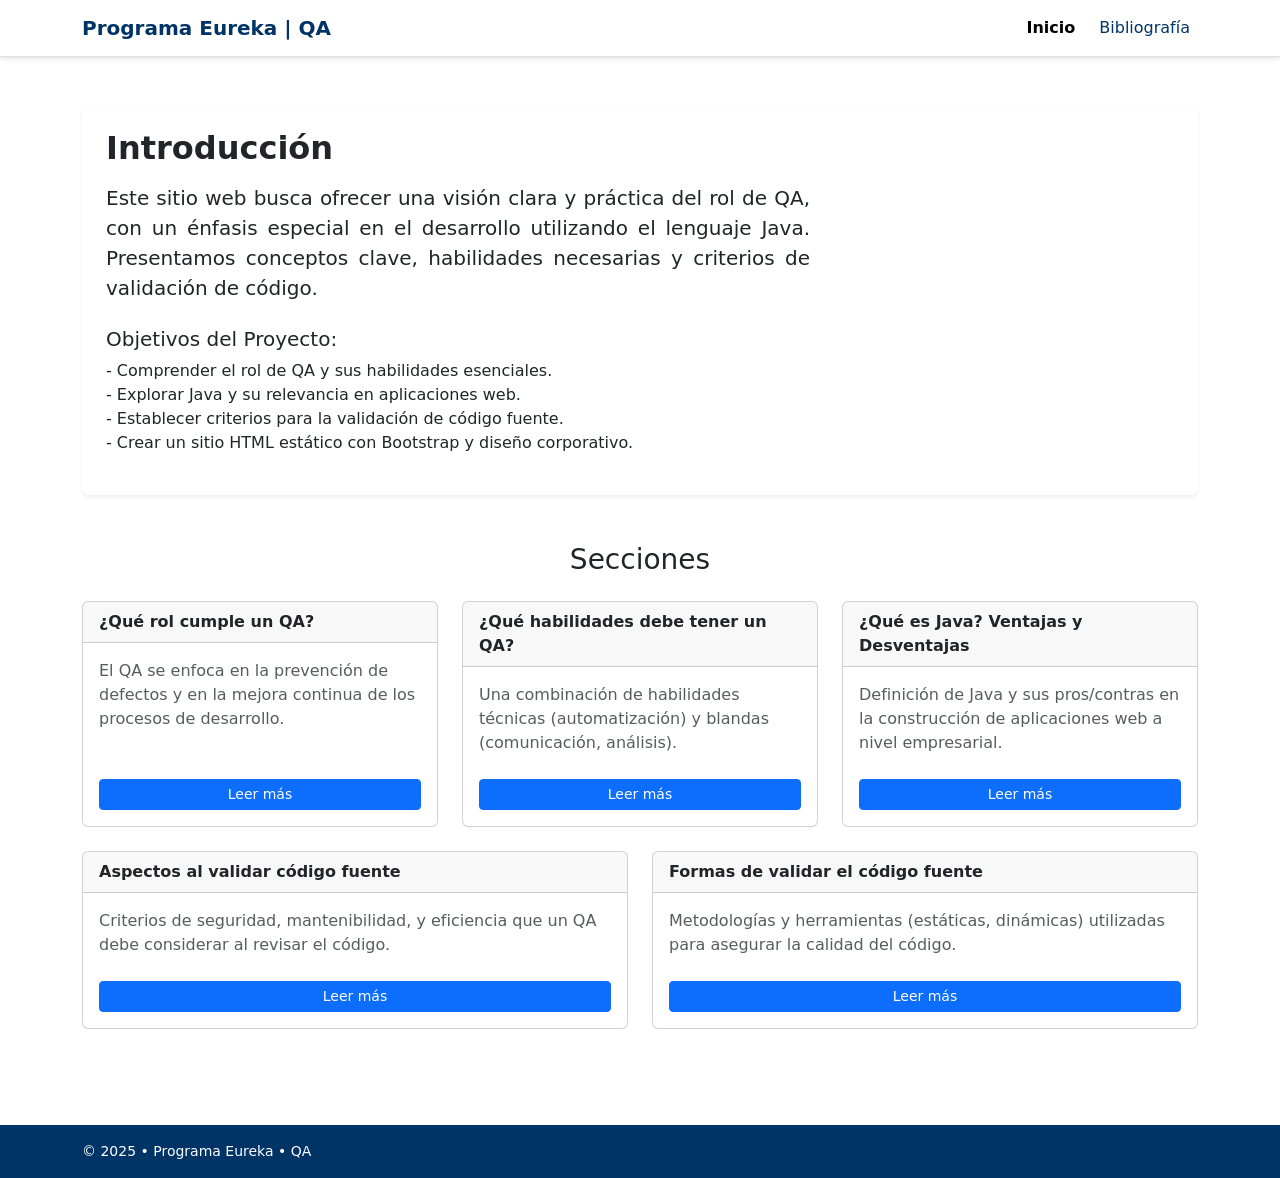
<file: index.html>
<!DOCTYPE html>
<html lang="es">
<head>
    <title>Programa Eureka | QA </title>
    <meta charset="UTF-8">
    <meta name="viewport" content="width=device-width, initial-scale=1.0">
    <link href="https://cdn.jsdelivr.net/npm/bootstrap@5.3.3/dist/css/bootstrap.min.css" rel="stylesheet" integrity="sha384-QWTKZyjpPEjISv5WaRU9OFeRpok6YctnYmDr5pNlyT2bRjXh0JMhjY6hW+ALEwIH" crossorigin="anonymous">
    <link rel="stylesheet" href="https://cdnjs.cloudflare.com/ajax/libs/font-awesome/6.0.0-beta3/css/all.min.css">
    <link rel="stylesheet" href="style.css">
    <link href="https://cdn.jsdelivr.net/npm/bootstrap@5.3.3/dist/css/bootstrap.min.css" rel="stylesheet">
</head>
    <script src="https://cdn.jsdelivr.net/npm/bootstrap@5.3.3/dist/js/bootstrap.bundle.min.js"></script>
<body>
<nav class="navbar navbar-expand-lg border-bottom navbar-light bg-white">
    <div class="container">
        <a class="navbar-brand fw-semibold" href="index.html">Programa Eureka | QA</a>
        <button class="navbar-toggler" type="button" data-bs-toggle="collapse" data-bs-target="#mainNavbar"
            aria-controls="mainNavbar" aria-expanded="false" aria-label="Alternar navegación">
            <span class="navbar-toggler-icon"></span>
        </button>
        <div class="collapse navbar-collapse justify-content-end" id="mainNavbar">
            <ul class="navbar-nav align-items-lg-center gap-lg-2">
                <li class="nav-item">
                    <a class="nav-link active" aria-current="page" href="index.html">Inicio</a>
                </li>
                <li class="nav-item">
                    <a class="nav-link" href="ref.html">Bibliografía</a>
                </li>
            </ul>
        </div>
    </div>
</nav>

<main class="container py-5">
    <header class="mb-5 p-4 bg-white rounded-3 shadow-sm">
        <div class="row align-items-center">
            <div class="col-md-8">
                <h1 class="h2 mb-3 fw-bold">Introducción</h1>
                <p class="lead text-justify">Este sitio web busca ofrecer una visión clara y práctica del rol de QA, con un énfasis especial en el desarrollo utilizando el lenguaje Java. Presentamos conceptos clave, habilidades necesarias y criterios de validación de código.</p>
                <h2 class="h5 mt-4">Objetivos del Proyecto:</h2>
                <ul class="list-unstyled">
                    <li>- Comprender el rol de QA y sus habilidades esenciales.</li>
                    <li>- Explorar Java y su relevancia en aplicaciones web.</li>
                    <li>- Establecer criterios para la validación de código fuente.</li>
                    <li>- Crear un sitio HTML estático con Bootstrap y diseño corporativo.</li>
                </ul>
            </div>
        </div>
    </header>

    <h2 class="h3 mb-4 text-center">Secciones</h2>
    <div class="row g-4">
        
        <div class="col-sm-6 col-lg-4">
            <div class="card h-100">
                <div class="card-header">¿Qué rol cumple un QA?</div>
                <div class="card-body d-flex flex-column">
                    <p class="card-text text-muted">El QA se enfoca en la prevención de defectos y en la mejora continua de los procesos de desarrollo.</p>
                    <div class="mt-auto pt-2">
                        <a href="p1.html" class="btn btn-primary btn-sm w-100">Leer más</a>
                    </div>
                </div>
            </div>
        </div>

        <div class="col-sm-6 col-lg-4">
            <div class="card h-100">
                <div class="card-header">¿Qué habilidades debe tener un QA?</div>
                <div class="card-body d-flex flex-column">
                    <p class="card-text text-muted">Una combinación de habilidades técnicas (automatización) y blandas (comunicación, análisis).</p>
                    <div class="mt-auto pt-2">
                        <a href="p2.html" class="btn btn-primary btn-sm w-100">Leer más</a>
                    </div>
                </div>
            </div>
        </div>

        <div class="col-sm-12 col-lg-4">
            <div class="card h-100">
                <div class="card-header">¿Qué es Java? Ventajas y Desventajas</div>
                <div class="card-body d-flex flex-column">
                    <p class="card-text text-muted">Definición de Java y sus pros/contras en la construcción de aplicaciones web a nivel empresarial.</p>
                    <div class="mt-auto pt-2">
                        <a href="p3.html" class="btn btn-primary btn-sm w-100">Leer más</a>
                    </div>
                </div>
            </div>
        </div>

        <div class="col-sm-6 col-lg-6">
            <div class="card h-100">
                <div class="card-header">Aspectos al validar código fuente</div>
                <div class="card-body d-flex flex-column">
                    <p class="card-text text-muted">Criterios de seguridad, mantenibilidad, y eficiencia que un QA debe considerar al revisar el código.</p>
                    <div class="mt-auto pt-2">
                        <a href="p4.html" class="btn btn-primary btn-sm w-100">Leer más</a>
                    </div>
                </div>
            </div>
        </div>

        
        <div class="col-sm-6 col-lg-6">
            <div class="card h-100">
                <div class="card-header">Formas de validar el código fuente</div>
                <div class="card-body d-flex flex-column">
                    <p class="card-text text-muted">Metodologías y herramientas (estáticas, dinámicas) utilizadas para asegurar la calidad del código.</p>
                    <div class="mt-auto pt-2">
                        <a href="p5.html" class="btn btn-primary btn-sm w-100">Leer más</a>
                    </div>
                </div>
            </div>
        </div>

    </div>
</main>

<footer class="py-3 mt-5">
    <div class="container d-flex flex-column flex-md-row justify-content-between align-items-center">
        <small class="mb-2 mb-md-0">&copy; 2025 • Programa Eureka • QA</small>
    </div>
</footer>

<script src="https://cdn.jsdelivr.net/npm/bootstrap@5.3.3/dist/js/bootstrap.bundle.min.js" integrity="sha384-YvpcrYf0tY3lHB60NNkmXc5s9fDVZLESaAA55NDzOxhy9GkcIdslK1eN7N6jIeHz" crossorigin="anonymous"></script>

</body>
</html>
</file>
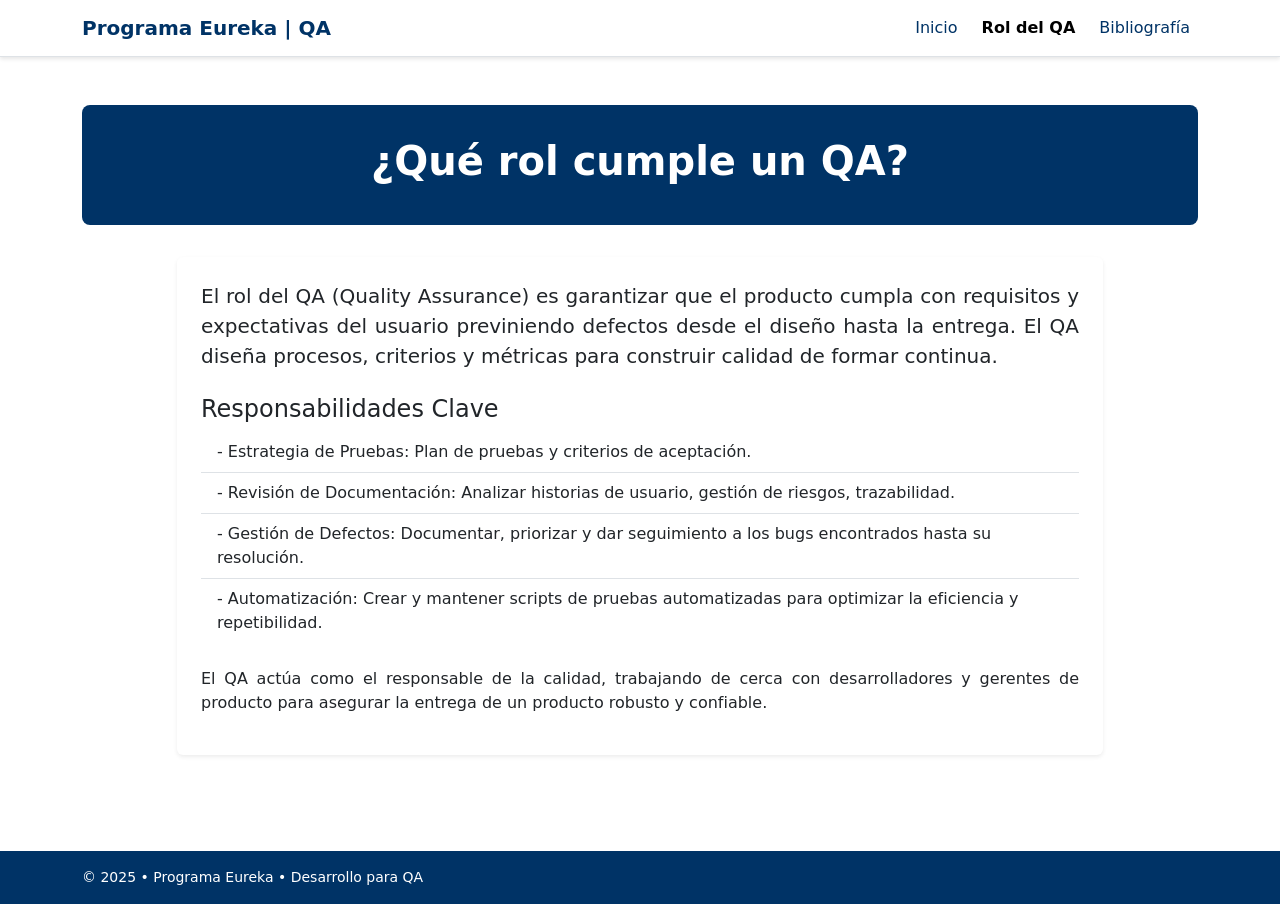
<file: p1.html>
<!DOCTYPE html>
<html lang="es">
<head>
    <title>Programa Eureka | Rol del QA</title>
    <meta charset="UTF-8">
    <meta name="viewport" content="width=device-width, initial-scale=1.0">
    <link href="https://cdn.jsdelivr.net/npm/bootstrap@5.3.3/dist/css/bootstrap.min.css" rel="stylesheet" integrity="sha384-QWTKZyjpPEjISv5WaRU9OFeRpok6YctnYmDr5pNlyT2bRjXh0JMhjY6hW+ALEwIH" crossorigin="anonymous">
    <link rel="stylesheet" href="https://cdnjs.cloudflare.com/ajax/libs/font-awesome/6.0.0-beta3/css/all.min.css">
    <link rel="stylesheet" href="style.css">
    <link href="https://cdn.jsdelivr.net/npm/bootstrap@5.3.3/dist/css/bootstrap.min.css" rel="stylesheet">

</head>
    <script src="https://cdn.jsdelivr.net/npm/bootstrap@5.3.3/dist/js/bootstrap.bundle.min.js"></script>
<body>
<nav class="navbar navbar-expand-lg border-bottom navbar-light bg-white">
    <div class="container">
        <a class="navbar-brand fw-semibold" href="index.html">Programa Eureka | QA</a>
        <button class="navbar-toggler" type="button" data-bs-toggle="collapse" data-bs-target="#mainNavbar"
            aria-controls="mainNavbar" aria-expanded="false" aria-label="Alternar navegación">
            <span class="navbar-toggler-icon"></span>
        </button>
        <div class="collapse navbar-collapse justify-content-end" id="mainNavbar">
            <ul class="navbar-nav align-items-lg-center gap-lg-2">
                <li class="nav-item">
                    <a class="nav-link" href="index.html">Inicio</a>
                </li>
                <li class="nav-item">
                    <a class="nav-link active" aria-current="page" href="p1.html">Rol del QA</a>
                </li>
                <li class="nav-item">
                    <a class="nav-link" href="ref.html">Bibliografía</a>
                </li>
            </ul>
        </div>
    </div>
</nav>

<main class="container py-5">
    <div class="page-header text-center">
        <h1>¿Qué rol cumple un QA?</h1>
    </div>

    <div class="row justify-content-center">
        <div class="col-lg-10">
            <div class="p-4 bg-white rounded shadow-sm">
                <p class="text-justify lead">El rol del QA (Quality Assurance) es garantizar que el producto cumpla con requisitos y expectativas del usuario previniendo defectos desde el diseño hasta la entrega. El QA diseña procesos, criterios y métricas para construir calidad de formar continua.</p>
                
                <h2 class="h4 mt-4">Responsabilidades Clave</h2>
                <ul class="list-group list-group-flush mb-4">
                    <li class="list-group-item">- Estrategia de Pruebas: Plan de pruebas y criterios de aceptación. </li>
                    <li class="list-group-item">- Revisión de Documentación: Analizar historias de usuario, gestión de riesgos, trazabilidad.</li>
                    <li class="list-group-item">- Gestión de Defectos: Documentar, priorizar y dar seguimiento a los bugs encontrados hasta su resolución.</li>
                    <li class="list-group-item">- Automatización: Crear y mantener scripts de pruebas automatizadas para optimizar la eficiencia y repetibilidad.</li>
                </ul>

                <p class="text-justify">El QA actúa como el responsable de la calidad, trabajando de cerca con desarrolladores y gerentes de producto para asegurar la entrega de un producto robusto y confiable.</p>
            </div>
        </div>
    </div>
</main>

<footer class="py-3 mt-5">
    <div class="container d-flex flex-column flex-md-row justify-content-between align-items-center">
        <small class="mb-2 mb-md-0">&copy; 2025 • Programa Eureka • Desarrollo para QA</small>
    </div>
</footer>

<script src="https://cdn.jsdelivr.net/npm/bootstrap@5.3.3/dist/js/bootstrap.bundle.min.js" integrity="sha384-YvpcrYf0tY3lHB60NNkmXc5s9fDVZLESaAA55NDzOxhy9GkcIdslK1eN7N6jIeHz" crossorigin="anonymous"></script>

</body>
</html>
</file>
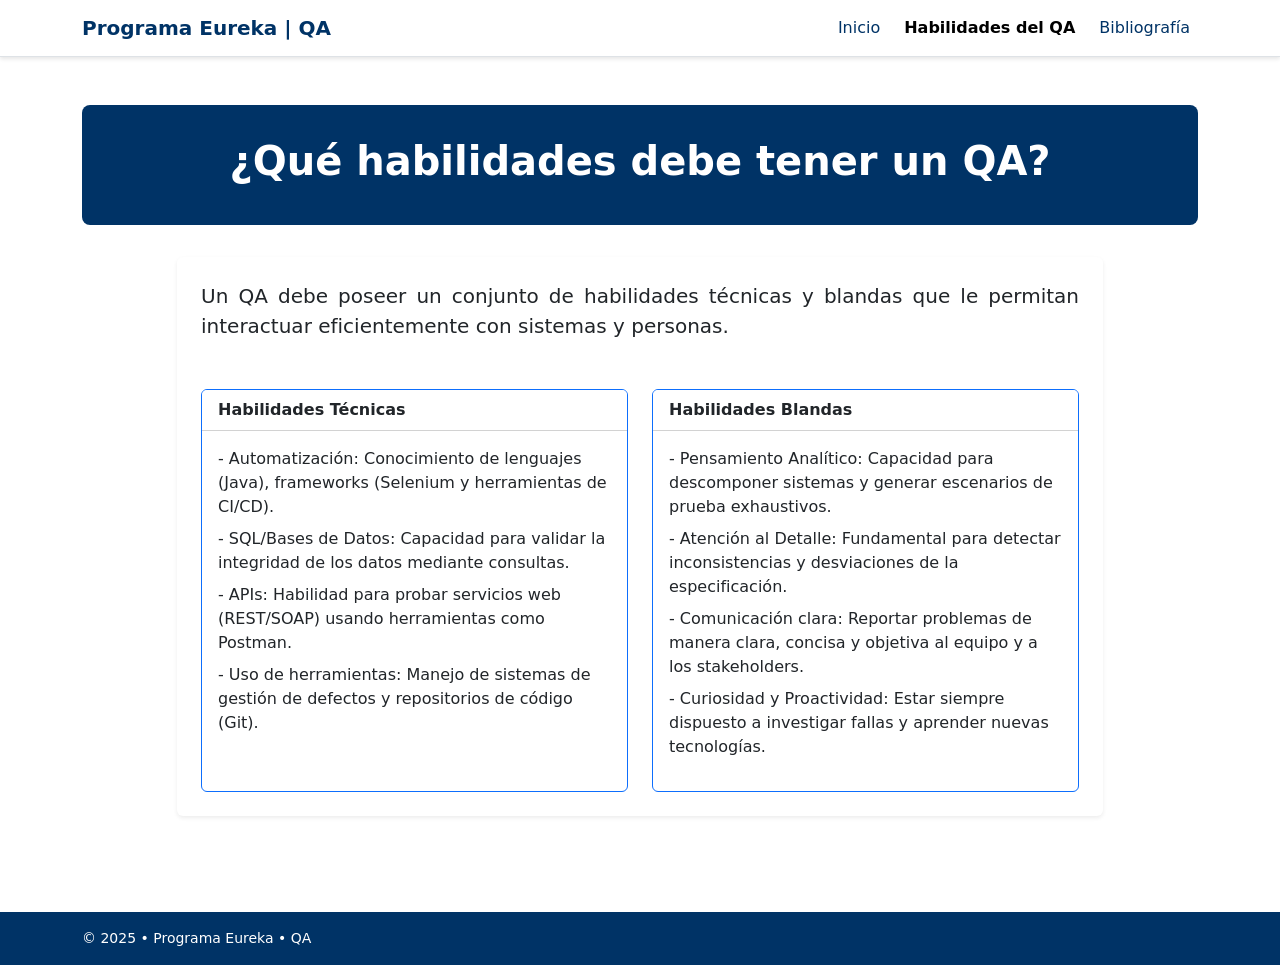
<file: p2.html>
<!DOCTYPE html>
<html lang="es">
<head>
    <title>Programa Eureka | QA</title>
    <meta charset="UTF-8">
    <meta name="viewport" content="width=device-width, initial-scale=1.0">
    <link href="https://cdn.jsdelivr.net/npm/bootstrap@5.3.3/dist/css/bootstrap.min.css" rel="stylesheet" integrity="sha384-QWTKZyjpPEjISv5WaRU9OFeRpok6YctnYmDr5pNlyT2bRjXh0JMhjY6hW+ALEwIH" crossorigin="anonymous">
    <link rel="stylesheet" href="https://cdnjs.cloudflare.com/ajax/libs/font-awesome/6.0.0-beta3/css/all.min.css">
    <link rel="stylesheet" href="style.css">
    <link href="https://cdn.jsdelivr.net/npm/bootstrap@5.3.3/dist/css/bootstrap.min.css" rel="stylesheet">
</head>
    <link href="https://cdn.jsdelivr.net/npm/bootstrap@5.3.3/dist/css/bootstrap.min.css" rel="stylesheet">
<body>
<nav class="navbar navbar-expand-lg border-bottom navbar-light bg-white">
    <div class="container">
        <a class="navbar-brand fw-semibold" href="index.html">Programa Eureka | QA</a>
        <button class="navbar-toggler" type="button" data-bs-toggle="collapse" data-bs-target="#mainNavbar"
            aria-controls="mainNavbar" aria-expanded="false" aria-label="Alternar navegación">
            <span class="navbar-toggler-icon"></span>
        </button>
        <div class="collapse navbar-collapse justify-content-end" id="mainNavbar">
            <ul class="navbar-nav align-items-lg-center gap-lg-2">
                <li class="nav-item">
                    <a class="nav-link" href="index.html">Inicio</a>
                </li>
                <li class="nav-item">
                    <a class="nav-link active" aria-current="page" href="p2.html">Habilidades del QA</a>
                </li>
                <li class="nav-item">
                    <a class="nav-link" href="ref.html">Bibliografía</a>
                </li>
            </ul>
        </div>
    </div>
</nav>

<main class="container py-5">
    <div class="page-header text-center">
        <h1>¿Qué habilidades debe tener un QA?</h1>
    </div>

    <div class="row justify-content-center">
        <div class="col-lg-10">
            <div class="p-4 bg-white rounded shadow-sm">
                <p class="text-justify lead">Un QA debe poseer un conjunto de habilidades técnicas y blandas que le permitan interactuar eficientemente con sistemas y personas.</p>

                <div class="row mt-4 g-4">
                    <div class="col-md-6">
                        <div class="card h-100 border-primary">
                            <div class="card-header bg-white text-dark">Habilidades Técnicas</div>
                            <div class="card-body">
                                <ul class="list-unstyled">
                                    <li class="mb-2">- Automatización: Conocimiento de lenguajes (Java), frameworks (Selenium y herramientas de CI/CD).</li>
                                    <li class="mb-2">- SQL/Bases de Datos: Capacidad para validar la integridad de los datos mediante consultas.</li>
                                    <li class="mb-2">- APIs: Habilidad para probar servicios web (REST/SOAP) usando herramientas como Postman.</li>
                                    <li class="mb-2">- Uso de herramientas: Manejo de sistemas de gestión de defectos y repositorios de código (Git).</li>
                                </ul>
                            </div>
                        </div>
                    </div>

                    <div class="col-md-6">
                        <div class="card h-100 border-primary">
                            <div class="card-header bg-white text-dark">Habilidades Blandas</div>
                            <div class="card-body">
                                <ul class="list-unstyled">
                                    <li class="mb-2">- Pensamiento Analítico: Capacidad para descomponer sistemas y generar escenarios de prueba exhaustivos.</li>
                                    <li class="mb-2">- Atención al Detalle: Fundamental para detectar inconsistencias y desviaciones de la especificación.</li>
                                    <li class="mb-2">- Comunicación clara: Reportar problemas de manera clara, concisa y objetiva al equipo y a los stakeholders.</li>
                                    <li class="mb-2">- Curiosidad y Proactividad: Estar siempre dispuesto a investigar fallas y aprender nuevas tecnologías.</li>
                                </ul>
                            </div>
                        </div>
                    </div>
                </div>
            </div>
        </div>
    </div>
</main>

<footer class="py-3 mt-5">
    <div class="container d-flex flex-column flex-md-row justify-content-between align-items-center">
        <small class="mb-2 mb-md-0">&copy; 2025 • Programa Eureka • QA</small>
    </div>
</footer>

<script src="https://cdn.jsdelivr.net/npm/bootstrap@5.3.3/dist/js/bootstrap.bundle.min.js" integrity="sha384-YvpcrYf0tY3lHB60NNkmXc5s9fDVZLESaAA55NDzOxhy9GkcIdslK1eN7N6jIeHz" crossorigin="anonymous"></script>

</body>
</html>
</file>
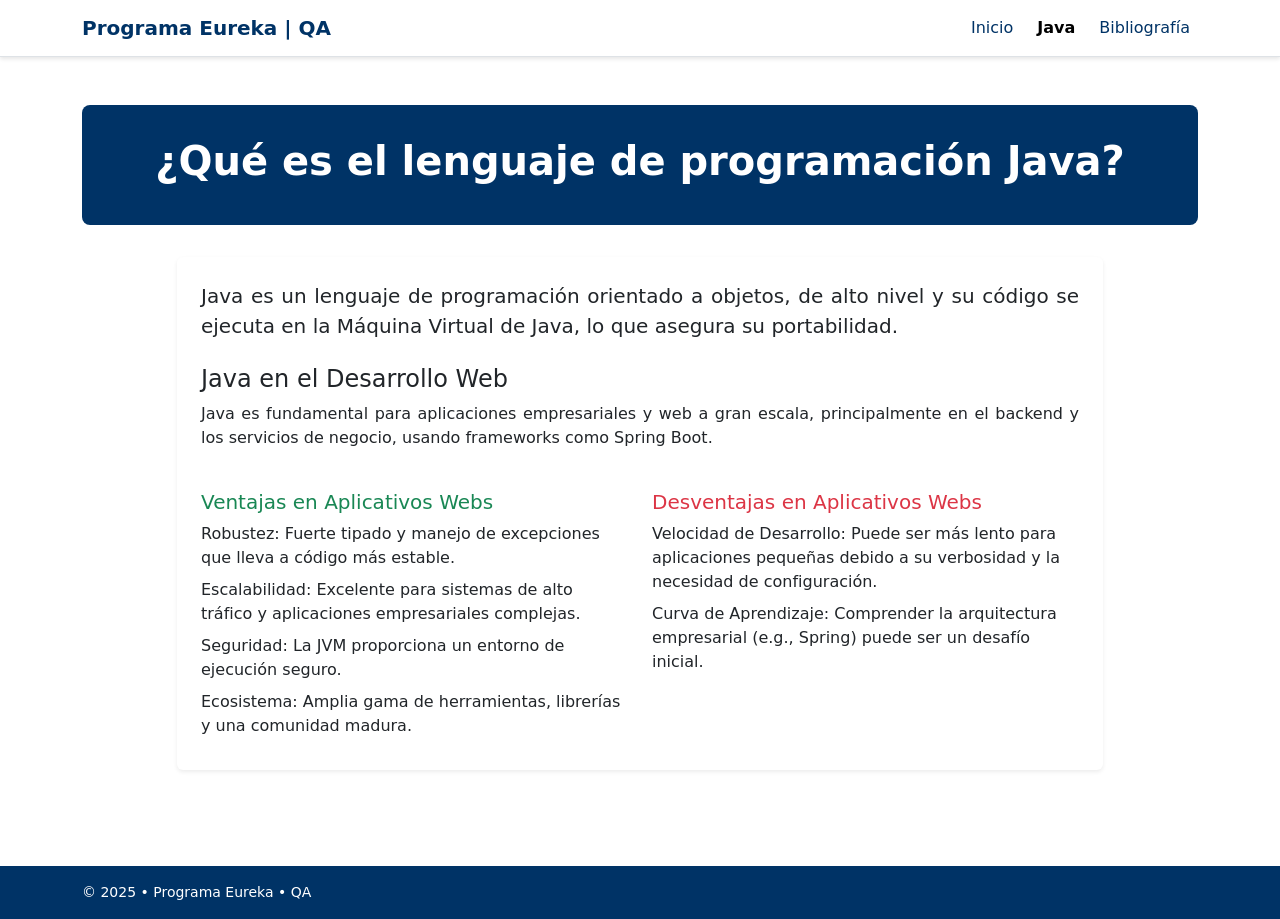
<file: p3.html>
<!DOCTYPE html>
<html lang="es">
<head>
    <title>Programa Eureka | QA</title>
    <meta charset="UTF-8">
    <meta name="viewport" content="width=device-width, initial-scale=1.0">
    <link href="https://cdn.jsdelivr.net/npm/bootstrap@5.3.3/dist/css/bootstrap.min.css" rel="stylesheet" integrity="sha384-QWTKZyjpPEjISv5WaRU9OFeRpok6YctnYmDr5pNlyT2bRjXh0JMhjY6hW+ALEwIH" crossorigin="anonymous">
    <link rel="stylesheet" href="https://cdnjs.cloudflare.com/ajax/libs/font-awesome/6.0.0-beta3/css/all.min.css">
    <link rel="stylesheet" href="style.css">
    <link href="https://cdn.jsdelivr.net/npm/bootstrap@5.3.3/dist/css/bootstrap.min.css" rel="stylesheet">
</head>
    <script src="https://cdn.jsdelivr.net/npm/bootstrap@5.3.3/dist/js/bootstrap.bundle.min.js"></script>
<body>
<nav class="navbar navbar-expand-lg border-bottom navbar-light bg-white">
    <div class="container">
        <a class="navbar-brand fw-semibold" href="index.html">Programa Eureka | QA</a>
        <button class="navbar-toggler" type="button" data-bs-toggle="collapse" data-bs-target="#mainNavbar"
            aria-controls="mainNavbar" aria-expanded="false" aria-label="Alternar navegación">
            <span class="navbar-toggler-icon"></span>
        </button>
        <div class="collapse navbar-collapse justify-content-end" id="mainNavbar">
            <ul class="navbar-nav align-items-lg-center gap-lg-2">
                <li class="nav-item">
                    <a class="nav-link" href="index.html">Inicio</a>
                </li>
                <li class="nav-item">
                    <a class="nav-link active" aria-current="page" href="p3.html">Java</a>
                </li>
                <li class="nav-item">
                    <a class="nav-link" href="ref.html">Bibliografía</a>
                </li>
            </ul>
        </div>
    </div>
</nav>

<main class="container py-5">
    <div class="page-header text-center">
        <h1>¿Qué es el lenguaje de programación Java?</h1>
    </div>

    <div class="row justify-content-center">
        <div class="col-lg-10">
            <div class="p-4 bg-white rounded shadow-sm">
                <p class="text-justify lead">Java es un lenguaje de programación orientado a objetos, de alto nivel y su código se ejecuta en la Máquina Virtual de Java, lo que asegura su portabilidad.</p>
                
                <h2 class="h4 mt-4"> Java en el Desarrollo Web</h2>
                <p class="text-justify">Java es fundamental para aplicaciones empresariales y web a gran escala, principalmente en el backend y los servicios de negocio, usando frameworks como Spring Boot.</p>
                
                <div class="row g-4 mt-3">
                    <div class="col-md-6">
                        <h3 class="h5 text-success">Ventajas en Aplicativos Webs</h3>
                        <ul class="list-unstyled mb-0">
                            <li class="mb-2">Robustez: Fuerte tipado y manejo de excepciones que lleva a código más estable.</li>
                            <li class="mb-2">Escalabilidad: Excelente para sistemas de alto tráfico y aplicaciones empresariales complejas.</li>
                            <li class="mb-2">Seguridad: La JVM proporciona un entorno de ejecución seguro.</li>
                            <li class="mb-2">Ecosistema: Amplia gama de herramientas, librerías y una comunidad madura.</li>
                        </ul>
                    </div>
                    <div class="col-md-6">
                        <h3 class="h5 text-danger">Desventajas en Aplicativos Webs</h3>
                        <ul class="list-unstyled mb-0">
                            <li class="mb-2">Velocidad de Desarrollo: Puede ser más lento para aplicaciones pequeñas debido a su verbosidad y la necesidad de configuración.</li>
                            <li class="mb-2">Curva de Aprendizaje: Comprender la arquitectura empresarial (e.g., Spring) puede ser un desafío inicial.</li>
                        </ul>
                    </div>
                </div>

            </div>
        </div>
    </div>
</main>
<footer class="py-3 mt-5">
    <div class="container d-flex flex-column flex-md-row justify-content-between align-items-center">
        <small class="mb-2 mb-md-0">&copy; 2025 • Programa Eureka • QA</small>
    </div>
</footer>

<script src="https://cdn.jsdelivr.net/npm/bootstrap@5.3.3/dist/js/bootstrap.bundle.min.js" integrity="sha384-YvpcrYf0tY3lHB60NNkmXc5s9fDVZLESaAA55NDzOxhy9GkcIdslK1eN7N6jIeHz" crossorigin="anonymous"></script>

</body>
</html>
</file>
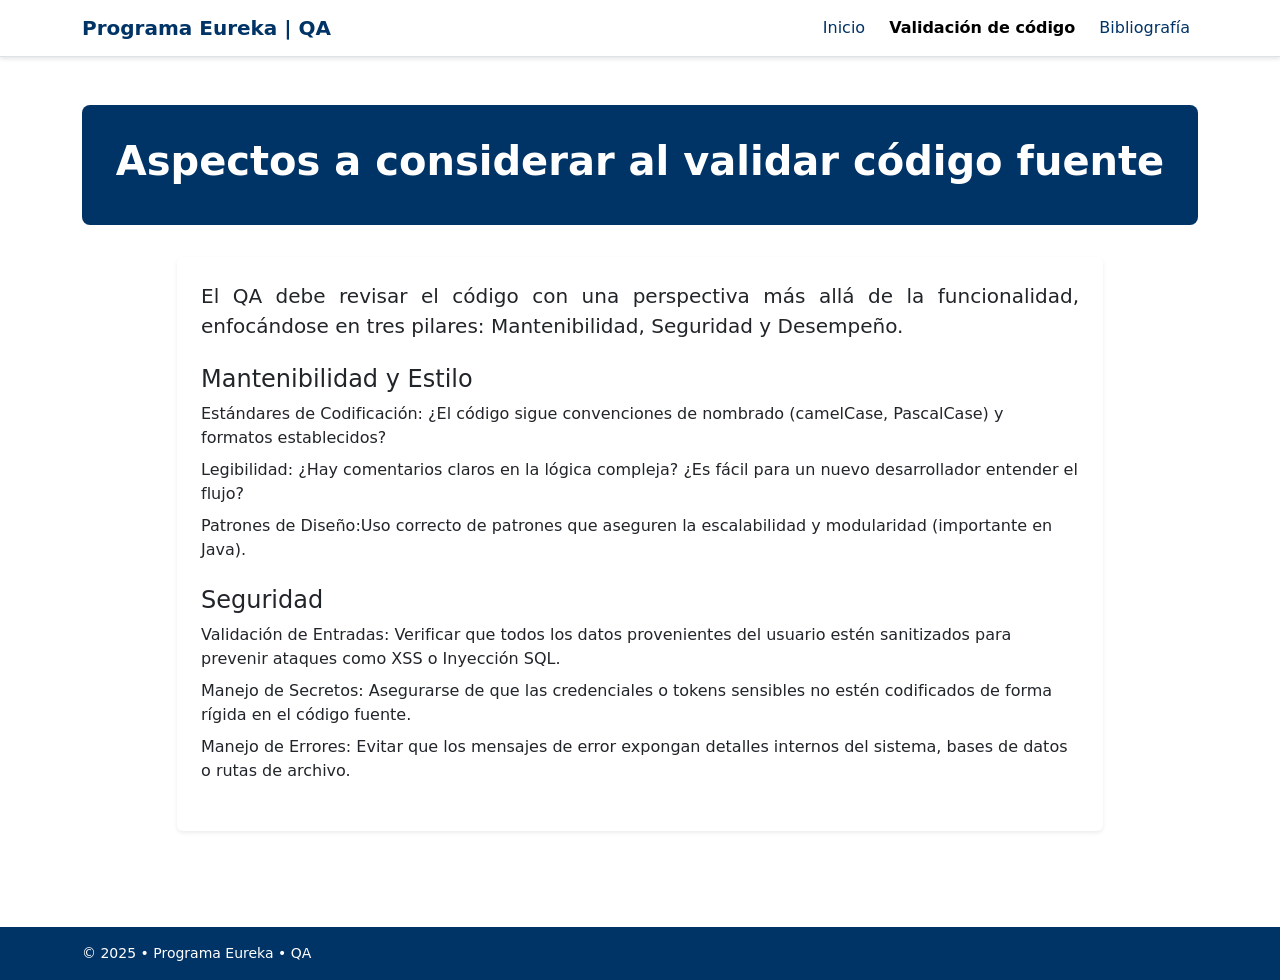
<file: p4.html>
<!DOCTYPE html>
<html lang="es">
<head>
    <title>Programa Eureka | Aspectos Validación Código</title>
    <meta charset="UTF-8">
    <meta name="viewport" content="width=device-width, initial-scale=1.0">
    <link href="https://cdn.jsdelivr.net/npm/bootstrap@5.3.3/dist/css/bootstrap.min.css" rel="stylesheet" integrity="sha384-QWTKZyjpPEjISv5WaRU9OFeRpok6YctnYmDr5pNlyT2bRjXh0JMhjY6hW+ALEwIH" crossorigin="anonymous">
    <link rel="stylesheet" href="https://cdnjs.cloudflare.com/ajax/libs/font-awesome/6.0.0-beta3/css/all.min.css">
    <link rel="stylesheet" href="style.css">
    <link href="https://cdn.jsdelivr.net/npm/bootstrap@5.3.3/dist/css/bootstrap.min.css" rel="stylesheet">
</head>
    <script src="https://cdn.jsdelivr.net/npm/bootstrap@5.3.3/dist/js/bootstrap.bundle.min.js"></script>
<body>
<nav class="navbar navbar-expand-lg border-bottom navbar-light bg-white">
    <div class="container">
        <a class="navbar-brand fw-semibold" href="index.html">Programa Eureka | QA</a>
        <button class="navbar-toggler" type="button" data-bs-toggle="collapse" data-bs-target="#mainNavbar"
            aria-controls="mainNavbar" aria-expanded="false" aria-label="Alternar navegación">
            <span class="navbar-toggler-icon"></span>
        </button>
        <div class="collapse navbar-collapse justify-content-end" id="mainNavbar">
            <ul class="navbar-nav align-items-lg-center gap-lg-2">
                <li class="nav-item">
                    <a class="nav-link" href="index.html">Inicio</a>
                </li>
                <li class="nav-item">
                    <a class="nav-link active" aria-current="page" href="p4.html">Validación de código</a>
                </li>
                <li class="nav-item">
                    <a class="nav-link" href="ref.html">Bibliografía</a>
                </li>
            </ul>
        </div>
    </div>
</nav>

<main class="container py-5">
    <div class="page-header text-center">
        <h1>Aspectos a considerar al validar código fuente</h1>
    </div>

    <div class="row justify-content-center">
        <div class="col-lg-10">
            <div class="p-4 bg-white rounded shadow-sm">
                <p class="text-justify lead">El QA debe revisar el código con una perspectiva más allá de la funcionalidad, enfocándose en tres pilares: Mantenibilidad, Seguridad y Desempeño.</p>
                
                <h2 class="h4 mt-4">Mantenibilidad y Estilo</h2>
                <ul class="list-unstyled mb-4">
                    <li class="mb-2">Estándares de Codificación: ¿El código sigue convenciones de nombrado (camelCase, PascalCase) y formatos establecidos?</li>
                    <li class="mb-2">Legibilidad: ¿Hay comentarios claros en la lógica compleja? ¿Es fácil para un nuevo desarrollador entender el flujo?</li>
                    <li class="mb-2">Patrones de Diseño:Uso correcto de patrones que aseguren la escalabilidad y modularidad (importante en Java).</li>
                </ul>

                <h2 class="h4 mt-4"> Seguridad</h2>
                <ul class="list-unstyled mb-4">
                    <li class="mb-2">Validación de Entradas: Verificar que todos los datos provenientes del usuario estén sanitizados para prevenir ataques como XSS o Inyección SQL.</li>
                    <li class="mb-2">Manejo de Secretos: Asegurarse de que las credenciales o tokens sensibles no estén codificados de forma rígida en el código fuente.</li>
                    <li class="mb-2">Manejo de Errores: Evitar que los mensajes de error expongan detalles internos del sistema, bases de datos o rutas de archivo.</li>
                </ul>

            </div>
        </div>
    </div>
</main>

<footer class="py-3 mt-5">
    <div class="container d-flex flex-column flex-md-row justify-content-between align-items-center">
        <small class="mb-2 mb-md-0">&copy; 2025 • Programa Eureka • QA</small>
        </div>
</footer>

<script src="https://cdn.jsdelivr.net/npm/bootstrap@5.3.3/dist/js/bootstrap.bundle.min.js" integrity="sha384-YvpcrYf0tY3lHB60NNkmXc5s9fDVZLESaAA55NDzOxhy9GkcIdslK1eN7N6jIeHz" crossorigin="anonymous"></script>

</body>
</html>
</file>
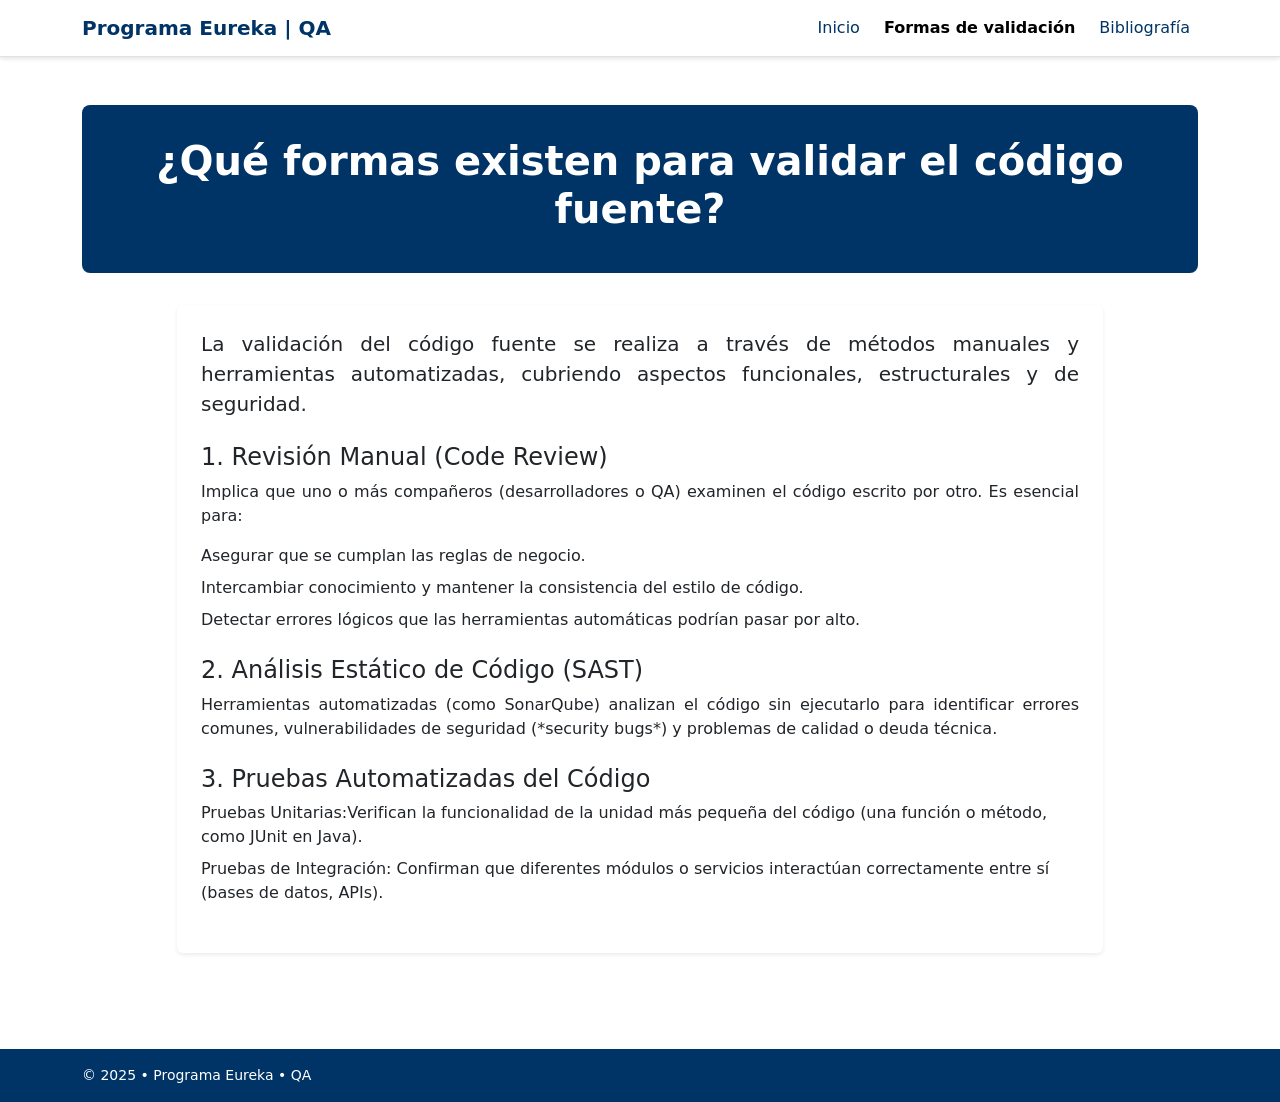
<file: p5.html>
<!DOCTYPE html>
<html lang="es">
<head>
    <title>Programa Eureka | Formas de Validación Código</title>
    <meta charset="UTF-8">
    <meta name="viewport" content="width=device-width, initial-scale=1.0">
    <link href="https://cdn.jsdelivr.net/npm/bootstrap@5.3.3/dist/css/bootstrap.min.css" rel="stylesheet" integrity="sha384-QWTKZyjpPEjISv5WaRU9OFeRpok6YctnYmDr5pNlyT2bRjXh0JMhjY6hW+ALEwIH" crossorigin="anonymous">
    <link rel="stylesheet" href="https://cdnjs.cloudflare.com/ajax/libs/font-awesome/6.0.0-beta3/css/all.min.css">
    <link rel="stylesheet" href="style.css">
    <link href="https://cdn.jsdelivr.net/npm/bootstrap@5.3.3/dist/css/bootstrap.min.css" rel="stylesheet">
</head>
    <script src="https://cdn.jsdelivr.net/npm/bootstrap@5.3.3/dist/js/bootstrap.bundle.min.js"></script>
<body>
<nav class="navbar navbar-expand-lg border-bottom navbar-light bg-white">
    <div class="container">
        <a class="navbar-brand fw-semibold" href="index.html">Programa Eureka | QA</a>
        <button class="navbar-toggler" type="button" data-bs-toggle="collapse" data-bs-target="#mainNavbar"
            aria-controls="mainNavbar" aria-expanded="false" aria-label="Alternar navegación">
            <span class="navbar-toggler-icon"></span>
        </button>
        <div class="collapse navbar-collapse justify-content-end" id="mainNavbar">
            <ul class="navbar-nav align-items-lg-center gap-lg-2">
                <li class="nav-item">
                    <a class="nav-link" href="index.html">Inicio</a>
                </li>
                <li class="nav-item">
                    <a class="nav-link active" aria-current="page" href="p5.html">Formas de validación</a>
                </li>
                <li class="nav-item">
                    <a class="nav-link" href="ref.html">Bibliografía</a>
                </li>
            </ul>
        </div>
    </div>
</nav>

<main class="container py-5">
    <div class="page-header text-center">
        <h1>¿Qué formas existen para validar el código fuente?</h1>
    </div>

    <div class="row justify-content-center">
        <div class="col-lg-10">
            <div class="p-4 bg-white rounded shadow-sm">
                <p class="text-justify lead">La validación del código fuente se realiza a través de métodos manuales y herramientas automatizadas, cubriendo aspectos funcionales, estructurales y de seguridad.</p>
                
                <h2 class="h4 mt-4"> 1. Revisión Manual (Code Review)</h2>
                <p class="text-justify">Implica que uno o más compañeros (desarrolladores o QA) examinen el código escrito por otro. Es esencial para:</p>
                <ul class="list-unstyled mb-4">
                    <li class="mb-2">Asegurar que se cumplan las reglas de negocio.</li>
                    <li class="mb-2">Intercambiar conocimiento y mantener la consistencia del estilo de código.</li>
                    <li class="mb-2">Detectar errores lógicos que las herramientas automáticas podrían pasar por alto.</li>
                </ul>

                <h2 class="h4 mt-4"> 2. Análisis Estático de Código (SAST)</h2>
                <p class="text-justify">Herramientas automatizadas (como SonarQube) analizan el código sin ejecutarlo para identificar errores comunes, vulnerabilidades de seguridad (*security bugs*) y problemas de calidad o deuda técnica.</p>
                
                <h2 class="h4 mt-4">3. Pruebas Automatizadas del Código</h2>
                <ul class="list-unstyled mb-4">
                    <li class="mb-2">Pruebas Unitarias:Verifican la funcionalidad de la unidad más pequeña del código (una función o método, como JUnit en Java).</li>
                    <li class="mb-2">Pruebas de Integración: Confirman que diferentes módulos o servicios interactúan correctamente entre sí (bases de datos, APIs).</li>
                </ul>

            </div>
        </div>
    </div>
</main>

<footer class="py-3 mt-5">
    <div class="container d-flex flex-column flex-md-row justify-content-between align-items-center">
        <small class="mb-2 mb-md-0">&copy; 2025 • Programa Eureka • QA</small>
    </div>
</footer>

<script src="https://cdn.jsdelivr.net/npm/bootstrap@5.3.3/dist/js/bootstrap.bundle.min.js" integrity="sha384-YvpcrYf0tY3lHB60NNkmXc5s9fDVZLESaAA55NDzOxhy9GkcIdslK1eN7N6jIeHz" crossorigin="anonymous"></script>

</body>
</html>
</file>
<file: style.css>
:root {
    --it-navy: #003366; /* Azul Marino - Color principal/oscuro */
    --it-blue: #007bff; /* Azul - Color de acento/enlaces */
    --it-bg-light: #F8F9FA; /* Fondo base claro */
    --it-text-dark: #212529; /* Texto oscuro */
}

/* 2. Estilos Globales y de Tipografía */
body {
    font-family: 'Inter', sans-serif;
    background-color: var(--it-bg-light);
    color: var(--it-text-dark);
}

h1, h2, h3, h4 {
    color: var(--it-navy);
}

/* 3. Navbar */
.navbar {
    background-color: white !important;
    box-shadow: 0 2px 4px rgba(0,0,0,.1);
}

.navbar-brand {
    color: var(--it-navy) !important;
    font-weight: 700;
}

.navbar-nav .nav-link {
    color: var(--it-navy);
    font-weight: 500;
}

.navbar-nav .nav-link:hover,
.navbar-nav .nav-link:focus {
    color: var(--it-blue);
}

.navbar-nav .nav-link.active {
    color: var(--it-blue);
    font-weight: 600;
}

.navbar-toggler {
    border-color: rgba(0, 51, 102, 0.25);
}

.navbar-toggler:focus {
    box-shadow: 0 0 0 0.25rem rgba(0, 123, 255, 0.25);
}

/* 4. Botones y Elementos Interactivos */
.btn-outline-primary {
    color: var(--it-navy);
    border-color: var(--it-navy);
}

.btn-outline-primary:hover {
    color: white;
    background-color: var(--it-navy);
    border-color: var(--it-navy);
}

.btn-primary {
    background-color: var(--it-blue);
    border-color: var(--it-blue);
    font-weight: 500;
}

.btn-primary:hover {
    background-color: var(--it-navy);
    border-color: var(--it-navy);
}

/* 5. Tarjetas (Cards) */
.card {
    border: 1px solid rgba(0, 0, 0, 0.125);
    border-radius: 0.5rem;
    transition: box-shadow 0.2s;
}

.card:hover {
    box-shadow: 0 0.25rem 0.5rem rgba(0,0,0,.15);
}

.card-header {
    background-color: var(--it-navy);
    color: white;
    font-weight: 600;
    border-bottom: 1px solid var(--it-navy);
}

/* 6. Header de Contenido (en páginas internas) */
.page-header {
    background-color: var(--it-navy);
    color: white;
    padding: 2rem 1rem;
    margin-bottom: 2rem;
    border-radius: 0.5rem;
}

.page-header h1 {
    color: white;
    font-weight: 700;
}

/* 7. Footer */
footer {
    background-color: var(--it-navy);
    color: white;
}

/* Utilidades adicionales */
.icon-qa {
    color: var(--it-blue);
    margin-right: 0.5rem;
}

.text-justify {
    text-align: justify;
}
</file>
